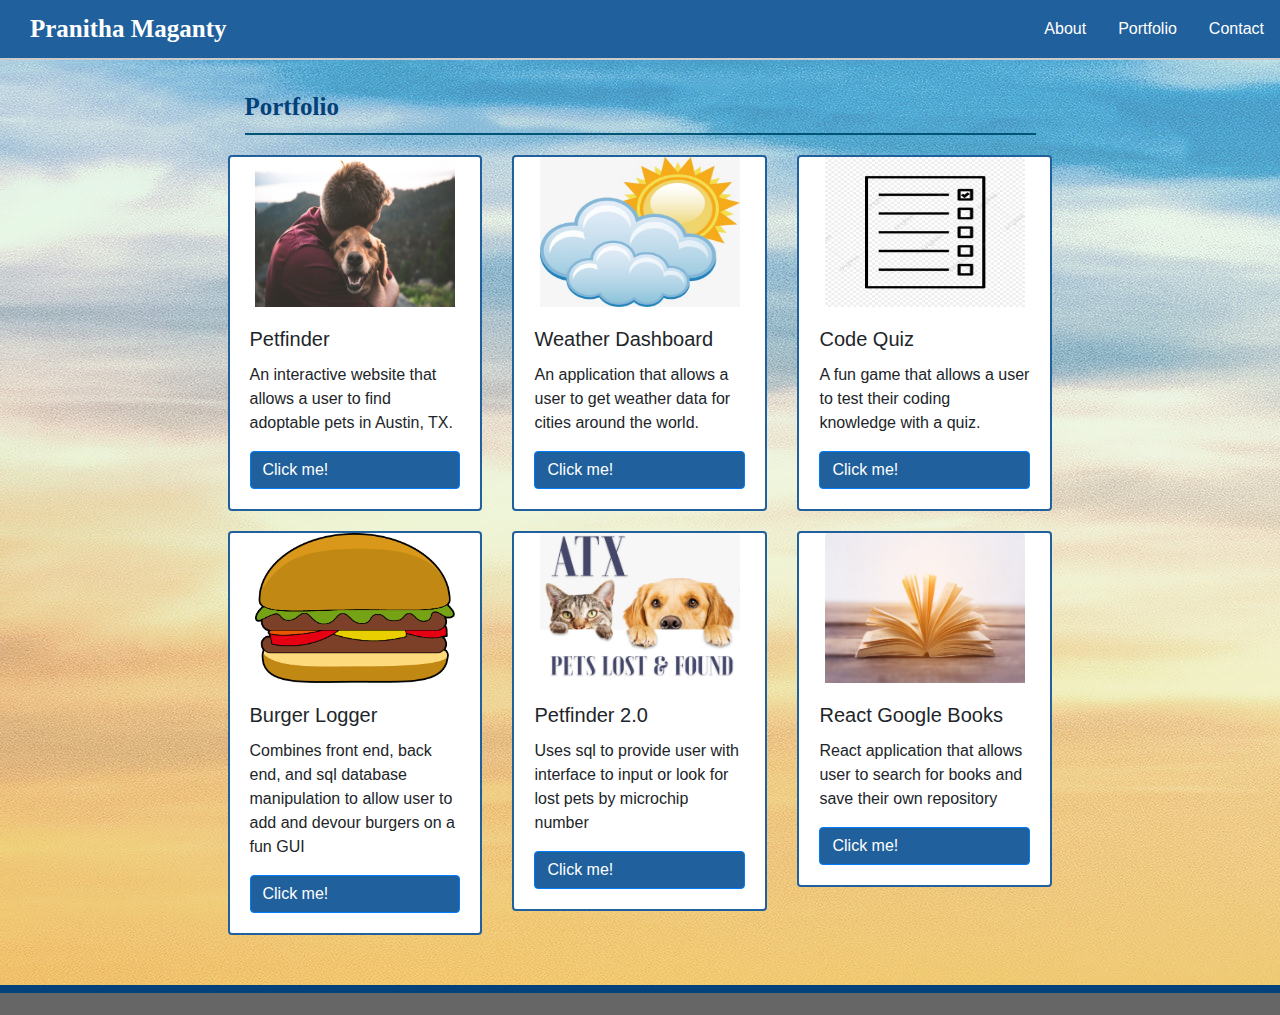
<file: portfolio.html>
<!DOCTYPE html>
<html lang="en-us">

<head>
    <meta charset="UTF-8">
    <title>Pranitha-Portfolio-Main</title>
    <!-- <link rel="stylesheet" type="text/css" href="assets/css/style.css"> -->
    <!-- <link rel="stylesheet" type="text/css" href="assets/css/reset.css"> -->

    <!--injecting bootstrap css-->
    <link rel="stylesheet" 
    href="https://stackpath.bootstrapcdn.com/bootstrap/4.4.1/css/bootstrap.min.css" 
    integrity="sha384-Vkoo8x4CGsO3+Hhxv8T/Q5PaXtkKtu6ug5TOeNV6gBiFeWPGFN9MuhOf23Q9Ifjh" 
    crossorigin="anonymous">
    <link rel="stylesheet" type="text/css" href="style.css">
</head>

<body class="portfolio_body">

    <!--FOR STICKY FOOTER PURPOSE-->
    <div class="wrapper">

    <!--BOOTSTRAP COMPONENT: navbar, USE: header-->
    <nav class="navbar" style="padding-top:0px;padding-bottom:0px">
        <div class="container-fluid" style="padding-right:0px;padding-left:0px;">
            <div class="col-lg-3 col-md-3 col-sm-12">
                <a class="navbar-brand" href="#">Pranitha Maganty</a>
            </div>
            <ul class="nav">
                <li class="nav-item">
                    <a class="nav-link" href="./index.html">About</a>
                </li>
                <li class="nav-item">
                    <a class="nav-link" href="./portfolio.html">Portfolio</a>
                </li>
                <li class="nav-item">
                    <a class="nav-link" href="./contact.html">Contact</a>
                </li>
            </ul>
        </div>
    </nav>

    <div class="container justify-content-center content_all">
        <row class="row justify-content-center">
            <div class="col-lg-12 col-md-12 col-sm-12">
                <div class="row justify-content-center">
                    <div class="col-lg-9 col-md-12 col-sm-12">
                        <div class="col-lg-12 col-md-12 col-sm-12">
                            <div class="row content_header">
                                Portfolio
                            </div>           
                        </div>     
                        <div class="row">
                            <div class="col-lg-4 col-md-4 col-sm-12">
                                <div class="card">
                                    <img src="./images/dog1.jpg" class="project_img card-img-top" alt="...">
                                    <div class="card-body">
                                        <h5 class="card-title">Petfinder</h5>
                                        <p class="card-text">An interactive website that allows a user to find adoptable pets in Austin, TX.</p>
                                        <a target="_blank" href="https://pmaganty.github.io/project1/" class="btn_port btn btn-primary">Click me!</a>
                                    </div>
                                </div>
                            </div>
                            <div class="col-lg-4 col-md-4 col-sm-12">
                                <div class="card">
                                    <img src="./images/weather.jpg" class="project_img card-img-top" alt="...">
                                    <div class="card-body">
                                        <h5 class="card-title">Weather Dashboard</h5>
                                        <p class="card-text">An application that allows a user to get weather data for cities around the world.</p>
                                        <a target="_blank" href="https://pmaganty.github.io/weather_dashboard/" class="btn_port btn btn-primary">Click me!</a>
                                    </div>
                                </div>
                            </div>
                            <div class="col-lg-4 col-md-4 col-sm-12">
                                <div class="card">
                                    <img src="./images/pngtree-quiz-line-black-icon-png-image_4008059.jpg" class="project_img card-img-top" alt="...">
                                    <div class="card-body">
                                        <h5 class="card-title">Code Quiz</h5>
                                        <p class="card-text">A fun game that allows a user to test their coding knowledge with a quiz.</p>
                                        <a target="_blank" href="https://pmaganty.github.io/code_quiz/" class="btn_port btn btn-primary">Click me!</a>
                                    </div>
                                </div>
                            </div>  
                            <div class="col-lg-4 col-md-4 col-sm-12">
                                <div class="card">
                                    <img src="./images/burger.png" class="project_img card-img-top" alt="...">
                                    <div class="card-body">
                                        <h5 class="card-title">Burger Logger</h5>
                                        <p class="card-text">Combines front end, back end, and sql database manipulation to allow user to add and devour burgers on a fun GUI</p>
                                        <a target="_blank" href="https://immense-bastion-87369.herokuapp.com/" class="btn_port btn btn-primary">Click me!</a>
                                    </div>
                                </div>
                            </div>   
                            <div class="col-lg-4 col-md-4 col-sm-12">
                                <div class="card">
                                    <img src="./images/petfinder_2.PNG" class="project_img card-img-top" alt="...">
                                    <div class="card-body">
                                        <h5 class="card-title">Petfinder 2.0</h5>
                                        <p class="card-text">Uses sql to provide user with interface to input or look for lost pets by microchip number</p>
                                        <a target="_blank" href="https://polar-stream-66961.herokuapp.com/" class="btn_port btn btn-primary">Click me!</a>
                                    </div>
                                </div>
                            </div>      
                            <div class="col-lg-4 col-md-4 col-sm-12">
                                <div class="card">
                                    <img src="./images/book.jpeg" class="project_img card-img-top" alt="...">
                                    <div class="card-body">
                                        <h5 class="card-title">React Google Books</h5>
                                        <p class="card-text">React application that allows user to search for books and save their own repository</p>
                                        <a target="_blank" href="https://polar-caverns-92325.herokuapp.com/" class="btn_port btn btn-primary">Click me!</a>
                                    </div>
                                </div>
                            </div>       
                        </div>
                    </div>
                </div>
            </div>
        </row>
    </div>

    <div class="push"></div>
    </div>

    <div class="footer">
        <!--dark grey stripe at bottom of page-->
    </div>

    <!--inject jquery using cdn link-->
    <script
    src="https://code.jquery.com/jquery-3.4.1.min.js"
    integrity="sha256-CSXorXvZcTkaix6Yvo6HppcZGetbYMGWSFlBw8HfCJo="
    crossorigin="anonymous"></script>

    <!--inject bootstrap but for jquery (??)-->
    <script src="https://stackpath.bootstrapcdn.com/bootstrap/4.4.1/js/bootstrap.min.js" 
    integrity="sha384-wfSDF2E50Y2D1uUdj0O3uMBJnjuUD4Ih7YwaYd1iqfktj0Uod8GCExl3Og8ifwB6" 
    crossorigin="anonymous"></script>
</body>
</file>
<file: style.css>
/*HEADER*/
.navbar {
    background-color: rgb(32, 96, 156);
    border-bottom: 2px solid #cccccc;
    padding-left: 0px;
    padding-right: 0px;
    padding-top: 0px;
    padding-bottom:0px;
}

.main_header {
    height: 70px;
    background-color: #ffffff;
    border-bottom: 2px solid #cccccc;   
}

.nav-link {
    color: white;
    font-family: 'Arial', 'Helvetica Neue', Helvetica, sans-serif;
    text-decoration: none;
}

.name {
    background-color: #4aaaa5;
    color: white;
    font-family: 'Georgia', Times, 'Times New Roman', serif;
    font-size: 25px;
    font-weight: bold;
    height: 68px;
}

.banner_text {
    color: rgb(3, 65, 122);
    font-weight: bolder;
    font-size: 50px;
    margin-top: 90px;
    font-family: 'Lobster', cursive;
    text-align: center;
}

.full_bar_parent {
    height: 250px;
    width: 100%;
    margin: auto;
    justify-content: center;
    display: flex;
    border-bottom: 2px solid #cccccc;
    background-image: url(./images/banner_color.jpg);
}

.button_links {
    color: white;
    background: rgb(3, 65, 122);
    font-size: 25px;
    border-radius: 5px;
    margin: auto;
    margin-bottom: 20px;
    text-align: center;
}

.button_div {
    margin: auto;
    display: flex;
    justify-content: center;
}

/*GENERAL CONTENT*/
.content {
    border: 2px solid rgb(32, 96, 156);
    background-color: #ffffff;
}

.content_portfolio {

}

.content_all {
    padding-top: 20px;
    margin-bottom: 50px;
}
.content_header {
    color: rgb(3, 65, 122);   
    font-size: 25px;  
    font-family: 'Georgia', Times, 'Times New Roman', serif;  
    font-weight: bold;
    border-bottom: 2px solid #005577;
    padding-top: 8px;
    padding-bottom: 8px;   
    margin-left: 2px;
    margin-right: 2px;
}

.content_header_full {
    background-color: #ffffff;
}

.content_guts {
    padding-top: 10px;
}

/*assigning background pattern to entire webpage*/
html, body {

    margin: 0px;

/**ADDED BELOW FOR STICKY FOOTER*/
height: 100%;
margin: 0;
}

.portfolio_body, .body_contact {
    background-image: url(./images/banner_color.jpg);
}

/**ADDED BELOW FOR STICKY FOOTER**/
.wrapper {
    min-height: 100%;
  
    /* Equal to height of footer */
    /* But also accounting for potential margin-bottom of last child */
    margin-bottom: -30px;
}

  /*footer strip*/
.footer {
    border-top: 8px solid rgb(3, 65, 122);
    /*position: fixed;*/
    top: 90%;
    background-color: #666666;
    height: 30px;
}


/**ADDED BELOW FOR STICKY FOOTER**/
.push {
    height: 30px;
}


/*ABOUT ME*/
#bio_text {
    line-height: 30px;
    color: #777777;
    font-family: 'Arial', 'Helvetica Neue', Helvetica, sans-serif;
}


/*CONTACT*/
.contact {
    background-color: rgb(32, 96, 156); 
    font-family: 'Arial', 'Helvetica Neue', Helvetica, sans-serif;
    font-weight: bold;
    color: white;
    display: flex;
    margin: auto;
}

.contact_info {
    border: 2px solid rgb(32, 96, 156);
    margin-top: 20px;
    background: white;
    font-size: 25px;
    border-radius: 5px;
}

.contact_type {
    text-align: center;
}

.contact_text {
    text-align: center;
}

.contact_link {
    width: 100%;
    text-align: center;
}

.btn_port {
    background: rgb(32, 96, 156);
    margin: auto;
    display: flex;
}

.card {
    border: 2px solid rgb(32, 96, 156);
    margin-top: 20px;
}

/*MEDIA QUERIES*/

@media screen and (min-width:779px) {
    .navbar-brand {
        color: white;
        font-family: 'Georgia', Times, 'Times New Roman', serif;
        font-size: 25px;
        font-weight: bold;
        padding-top: 10px;
        padding-bottom: 10px;  
        padding-left: 15px;
        padding-right: 15px;
    }
    .profile_image {
        max-width: 300px;
        padding-right:10px;    
        margin: auto;
        display: flex;
        margin-bottom: 10px;
    }
    .project_img {
        width: 200px;
        height: 150px;
        margin: auto;    
        display: block;
    }
}

@media screen and (max-width:778px) {
    .navbar-brand {
        color: white;
        font-family: 'Georgia', Times, 'Times New Roman', serif;
        font-size: 25px;
        font-weight: bold;
        padding-top: 10px;
        padding-bottom: 10px;  
        padding-left: 15px;
        padding-right: 15px;
        width: 100%;
        text-align: center;
    }
    .content_wrapper {
        justify-content: center;
    }
    .profile_image {
        max-width: 400px;
        padding-right:10px;
        margin: auto; 
        margin-bottom: 10px;   
        margin-top: 20px;
        display: block;    
    }
    .nav {
        margin: auto;
    }
    .project_img {
        width: 200px;
        height: 150px;
        margin: auto;    
        display: block;

    }
}
</file>
